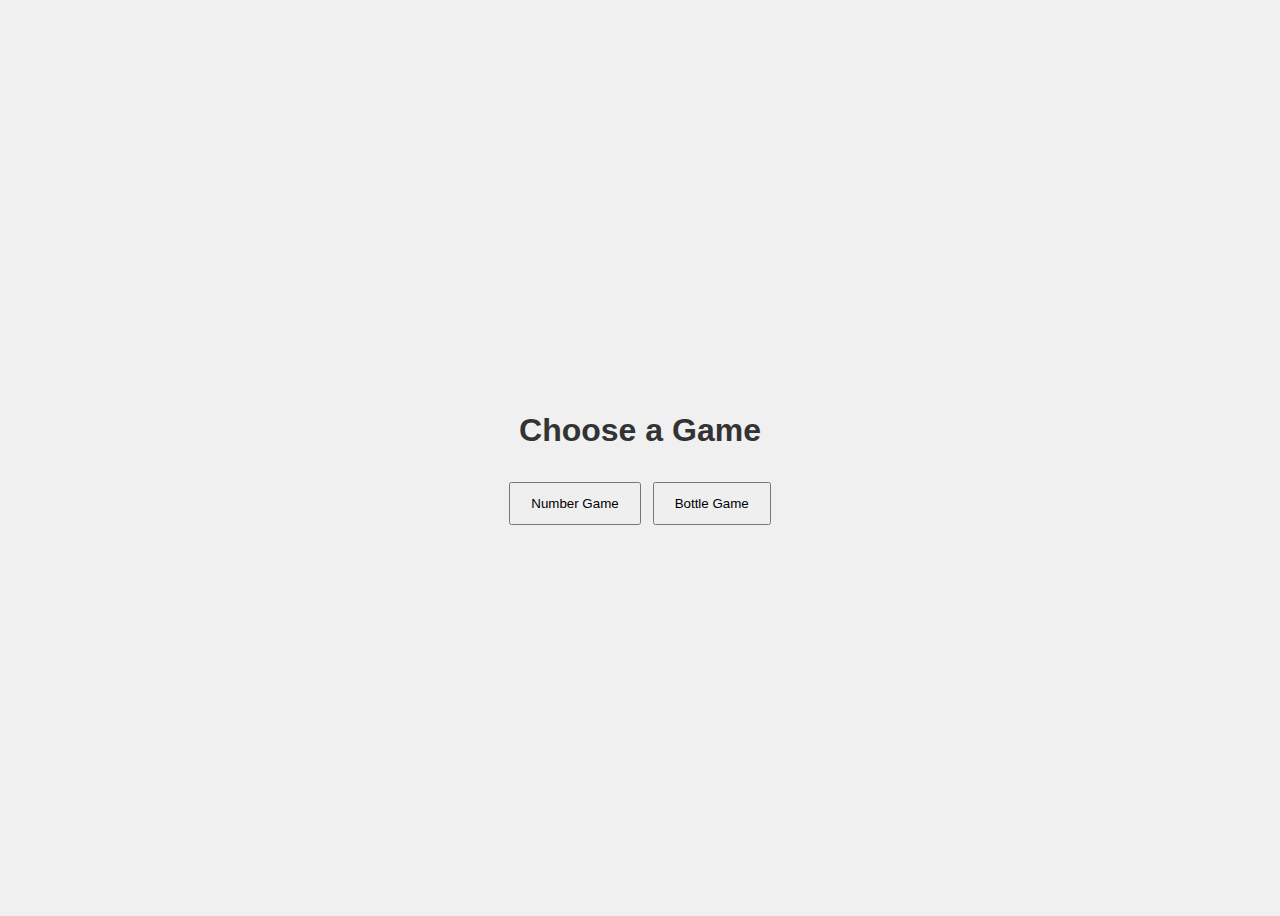
<file: index.html>
<!doctype html>
<html lang="en">
	<head>
		<meta charset="utf-8" />
		<meta name="viewport" content="width=device-width, initial-scale=1" />
		<title>Number Game - Home</title>
		<link rel="stylesheet" href="/style.css">
	</head>
	<body>
		<main style="display:flex;flex-direction:column;gap:12px;align-items:center;justify-content:center;height:100vh;">
			<h1>Choose a Game</h1>
			<!-- Buttons navigate to the server routes /numbergame and /bottlegame -->
			<div>
				<button id="numberBtn" type="button" style="padding:12px 20px;margin-right:8px;">Number Game</button>
				<button id="bottleBtn" type="button" style="padding:12px 20px;">Bottle Game</button>
			</div>
		</main>
		<script>
			document.getElementById('numberBtn').addEventListener('click', () => {
				location.href = '/numbergame';
			});
			document.getElementById('bottleBtn').addEventListener('click', () => {
				location.href = '/bottlegame';
			});
		</script>
	</body>
</html>
</file>
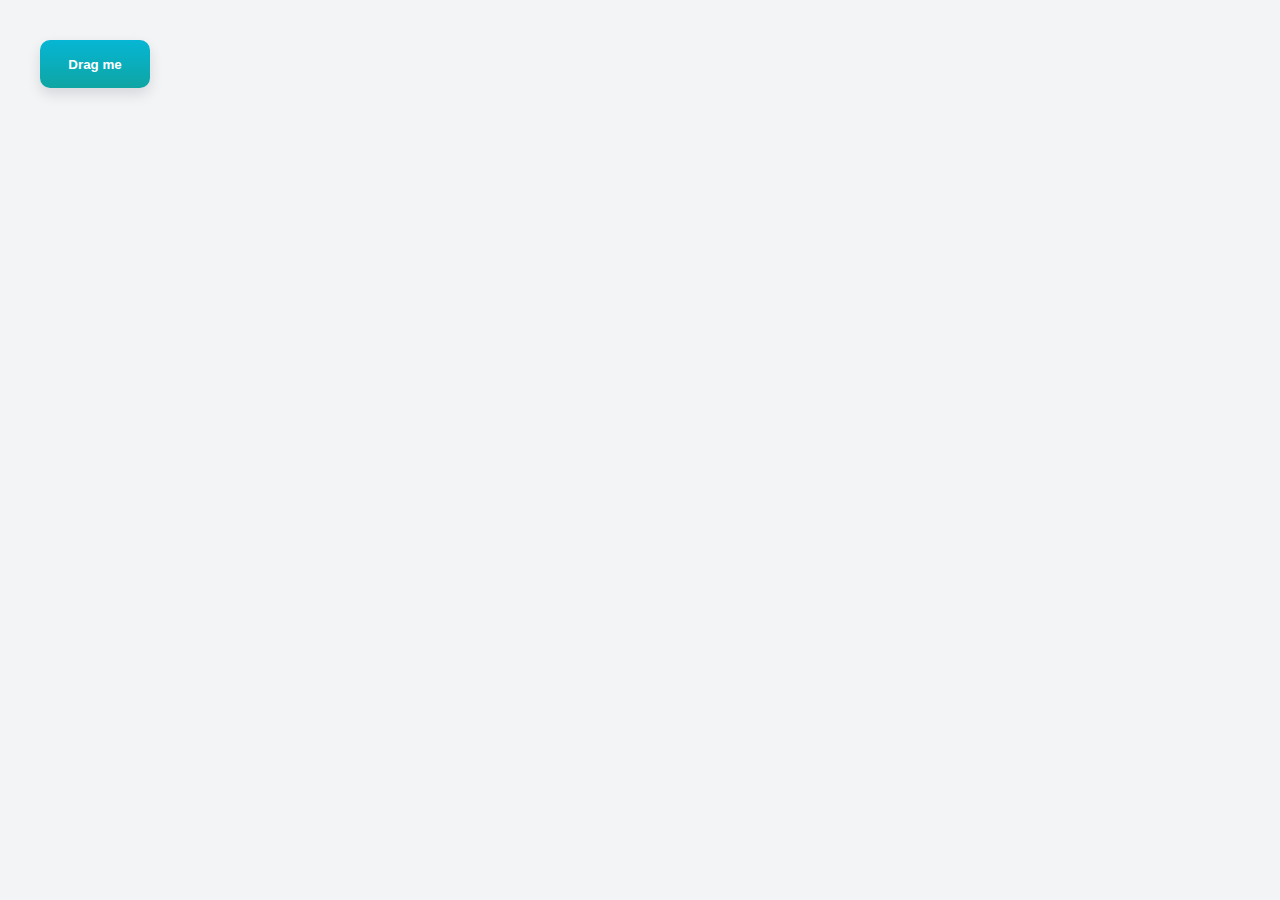
<file: bottlegame.html>
<!doctype html>
<html lang="en">
<head>
    <meta charset="utf-8" />
    <meta name="viewport" content="width=device-width,initial-scale=1" />
    <title>Bottle Game - Draggable Button</title>
    <style>
        html,body { height:100%; margin:0; }
        body {
            background:#f3f4f6;
            font-family:system-ui,-apple-system,Segoe UI,Roboto,Helvetica,Arial;
            user-select:none; /* avoid accidental text selection while dragging */
            overflow:hidden;
        }

        /* draggable button */
        #drag-btn {
            position: absolute;
            left: 40px;
            top: 40px;
            width: 110px;
            height: 48px;
            border-radius: 10px;
            border: none;
            background: linear-gradient(180deg,#06b6d4,#0ea5a3);
            color:#fff;
            font-weight:600;
            cursor:grab;
            display:flex;
            align-items:center;
            justify-content:center;
            touch-action:none; /* allow pointer events for touch */
            box-shadow:0 6px 14px rgba(2,6,23,0.12);
        }
        #drag-btn:active { cursor:grabbing; transform:translateY(1px); }
        #drag-btn.dragging { box-shadow:0 12px 28px rgba(2,6,23,0.18); }
    </style>
</head>
<body>
    <button id="drag-btn" aria-label="Draggable button">Drag me</button>

    <script>
        (function () {
            const btn = document.getElementById('drag-btn');
            let offsetX = 0, offsetY = 0;
            let dragging = false;

            function clamp(v, min, max) { return Math.max(min, Math.min(max, v)); }

            btn.addEventListener('pointerdown', (e) => {
                // start dragging
                btn.setPointerCapture(e.pointerId);
                const rect = btn.getBoundingClientRect();
                offsetX = e.clientX - rect.left;
                offsetY = e.clientY - rect.top;
                dragging = true;
                btn.classList.add('dragging');
            });

            document.addEventListener('pointermove', (e) => {
                if (!dragging) return;
                // compute new position and keep button inside viewport
                const bw = btn.offsetWidth, bh = btn.offsetHeight;
                const x = clamp(e.clientX - offsetX, 0, window.innerWidth - bw);
                const y = clamp(e.clientY - offsetY, 0, window.innerHeight - bh);
                btn.style.left = x + 'px';
                btn.style.top = y + 'px';
            });

            document.addEventListener('pointerup', (e) => {
                if (!dragging) return;
                try { btn.releasePointerCapture(e.pointerId); } catch (err) {}
                dragging = false;
                btn.classList.remove('dragging');
            });

            // optional: window resize keeps button visible
            window.addEventListener('resize', () => {
                const bw = btn.offsetWidth, bh = btn.offsetHeight;
                const rect = btn.getBoundingClientRect();
                const x = clamp(rect.left, 0, window.innerWidth - bw);
                const y = clamp(rect.top, 0, window.innerHeight - bh);
                btn.style.left = x + 'px';
                btn.style.top = y + 'px';
            });
        })();
    </script>
</body>
</html>
</file>
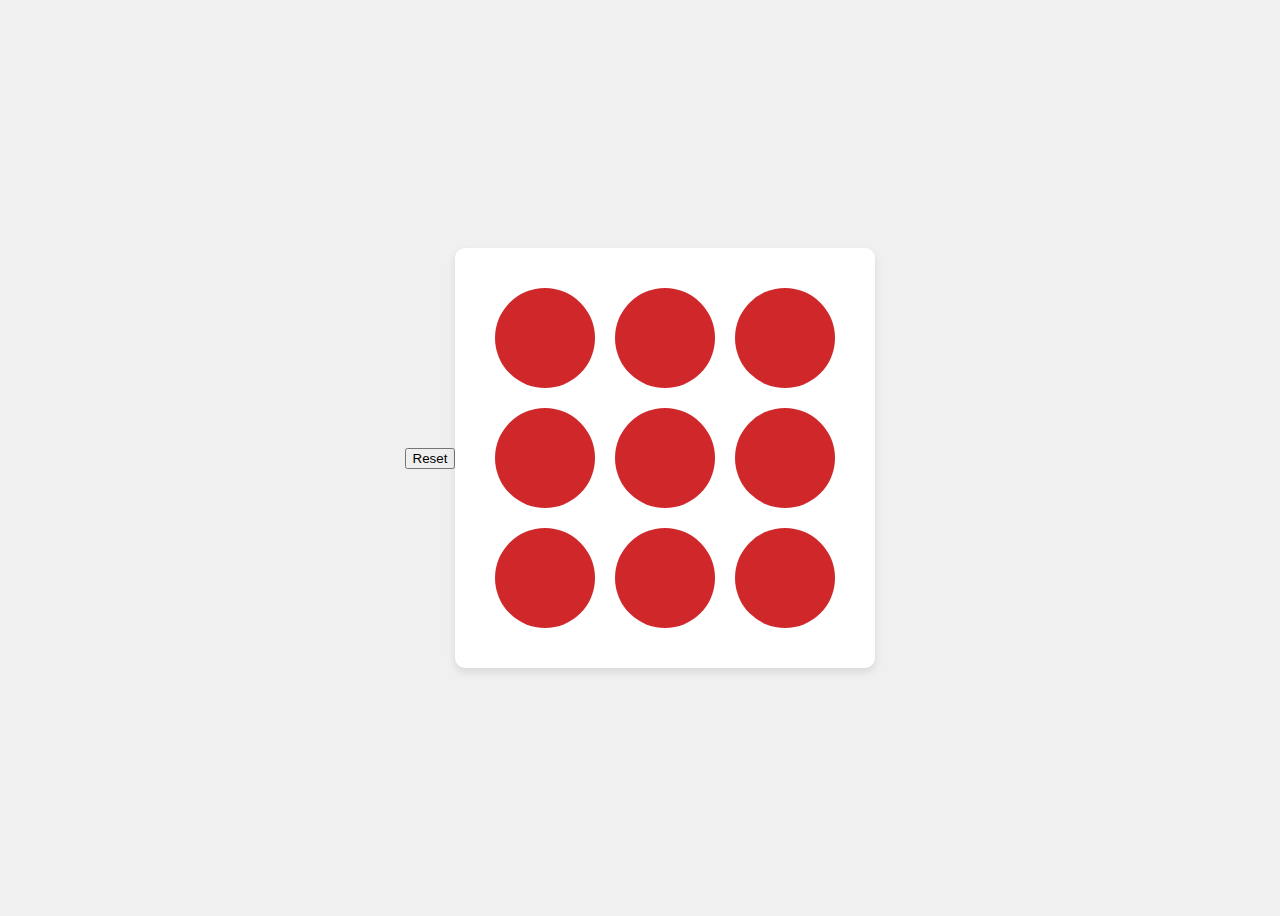
<file: numbergame.html>
<!DOCTYPE html>
<html lang="en">
<head>
    <meta charset="UTF-8">
    <title>Hello World</title>
    <link rel="stylesheet" href="style.css">
</head>
<body>
    <button onclick="onReset()">Reset</button>
    <div class="flex-container" >
        <div class="circle-row">
            <div class="circle"></div>
            <div class="circle"></div>
            <div class="circle"></div>
        </div>
        <div class="circle-row">
            <div class="circle"></div>
            <div class="circle"></div>
            <div class="circle"></div>
        </div>
        <div class="circle-row">
            <div class="circle"></div>
            <div class="circle"></div>
            <div class="circle"></div>
        </div>
    </div> 
    <script src="scripts.js"></script>
</body>
</html>
</file>
<file: style.css>
body {
    background: #f0f0f0;
    display: flex;
    height: 100vh;
    align-items: center;
    justify-content: center;
}
h1 {
    color: #333;
    font-family: Arial, sans-serif;
}
.flex-container{
    display: flex;
    flex-direction: column;
    align-items: center;
    gap: 20px;
    background: white;
    padding: 40px;
    border-radius: 10px;
    box-shadow: 0 4px 8px rgba(0,0,0,0.1);
}
.circle-row{
    display: flex;
    gap: 20px;
    flex-direction: row;
}
.circle {
    width: 100px;
    height: 100px;
    border-radius: 50%;
    background-color: #cf272a;
    display: flex;
    align-items: center;
    justify-content: center;
    color: white;
    font-size: 24px;
    font-weight: bold;
}
.draggable {
				width:120px; height:120px; background:#ff6b6b; color:#fff; display:flex; align-items:center; justify-content:center; border-radius:12px; box-shadow:0 6px 18px rgba(0,0,0,0.12); cursor:grab; user-select:none; position:absolute; left:40px; top:40px;
			}
.play-area { position:relative; height:90vh; background:linear-gradient(#f7f9fc,#e9f0f7); display:flex; align-items:center; justify-content:center; }
			
.draggable:active { cursor:grabbing; }
.instructions { position:fixed; left:16px; bottom:16px; background:rgba(255,255,255,0.9); padding:8px 12px; border-radius:8px; box-shadow:0 4px 10px rgba(0,0,0,0.06); font-size:0.95rem }
</file>
